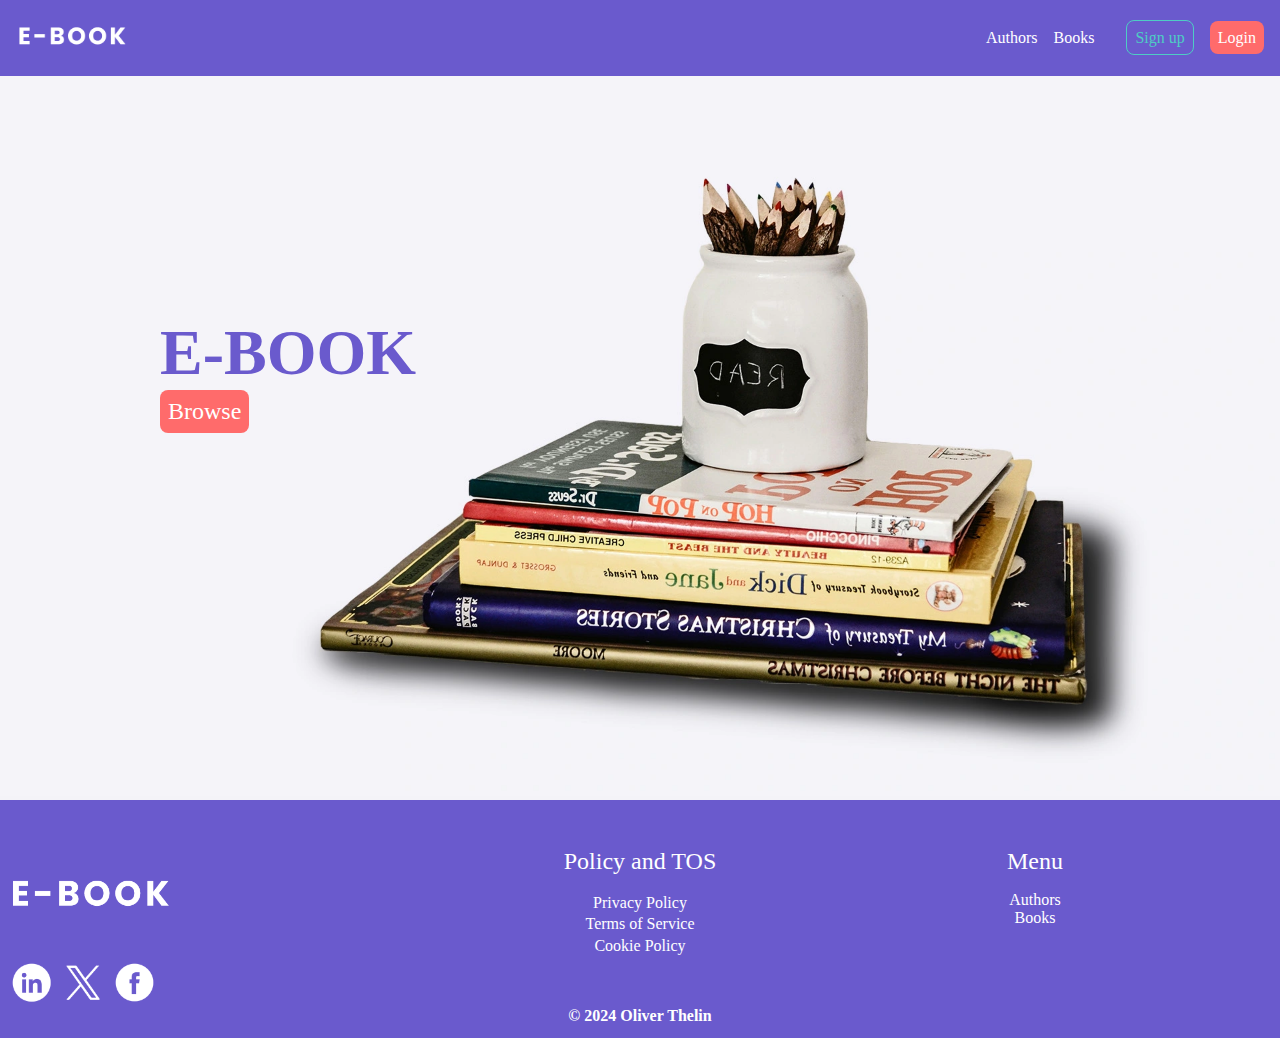
<file: index.html>
<!DOCTYPE html>
<html lang="en">
  <head>
    <meta charset="UTF-8" />
    <meta name="viewport" content="width=device-width, initial-scale=1.0" />
    <link rel="stylesheet" href="css/styles.css" />
    <script src="js/logout.js" type="module"></script>
    <title>E-book</title>
  </head>
  <body>
    <header>
      <section id="header-left">
        <a href="index.html"
          ><img class="logo" src="img/logo.webp" alt="Logo"
        /></a>
      </section>
      <section id="header-right">
        <div class="burger" id="burger">
          <span class="line"></span>
          <span class="line"></span>
          <span class="line"></span>
      </div>
        <nav id="utility-phone">
            <ul>
              <li><a href="admin-dashboard.html" id="admin-li" class="admin-only">Admin dashboard</a></li>
              <li>
                <a href="browse-authors.html" id="authors-li">Authors</a>
              </li>
              <li>
                <a href="loan-now.html" id="books-li">Books</a>
              </li>
                <li><a href="signup.htm" class="logged-out">Sign up</a></li>
                <li><a href="login.htm" class="logged-out">Login</a></li>
                <li><a class="logged-in mobile-logout">Log out</a></li>
                <li><a href="profile.htm" class="logged-in profile-only" id="profile-mobile">Profile</a></li>
            </ul>
        </nav>

        <nav id="utility">
          <ul>
            <li><a href="admin-dashboard.html" id="admin-li" class="admin-only">Admin dashboard</a></li>
            <li>
              <a href="browse-authors.html" id="authors-li">Authors</a>
            </li>
            <li>
              <a href="loan-now.html" id="books-li">Books</a>
            </li>
              <li><a href="signup.htm" class="logged-out" id="signup">Sign up</a></li>
              <li><a href="login.htm" class="logged-out" id="login">Login</a></li>
              <li><button class="logged-in mobile-logout" id="logout">Log out</button></li>
              <li><a href="profile.htm" class="logged-in profile-only" id="profile">Profile</a></li>
          </ul>
      </nav>
      </section>
    </header>
    <main>
      <section id="home">
        <div id="CTA">
          <h1>E-BOOK</h1>
          <a href="loan-now.html"><button class="loan-now">Browse</button></a>
        </div>
        <div id="splash-image">
          <img src="img/UX-splash-image-desktop.webp" alt="Splash image" />
        </div>
        <div id="splash-image-mobile">
          <img src="img/UX-splash-image-mobile.webp" alt="Splash image" />
        </div>
      </section>
    </main>
  </body>
  <footer>
    <div class="logo-footer">
          <img src="img/logo.webp" alt="Logo">
    </div>
    <div class="some">
      <a href="#" id="footer-icons"><img src="img/linkedin.png" alt="LinkedIn"></a>
      <a href="#" id="footer-icons"><img src="img/twitter.png" alt="Twitter"></a>
      <a href="#" id="footer-icons"><img src="img/facebook.png" alt="Facebook"></a>
    </div>
    <ul class="footer-ul">
      <h3>Policy and TOS</h3>
      <li><a href="#">Privacy Policy</a></li>
      <li><a href="#">Terms of Service</a></li>
      <li><a href="#">Cookie Policy</a></li>
    </ul>
    <ul class="footer-menu">
      <h3>Menu</h3>
      <ul>
        <li>
          <a href="browse-authors.html" id="authors-li">Authors</a>
        </li>
        <li>
          <a href="loan-now.html" id="books-li">Books</a>
        </li>
      </ul>
    </ul>
    <p id="copy">&copy; 2024 Oliver Thelin</p>
  </footer>
</html>
</file>
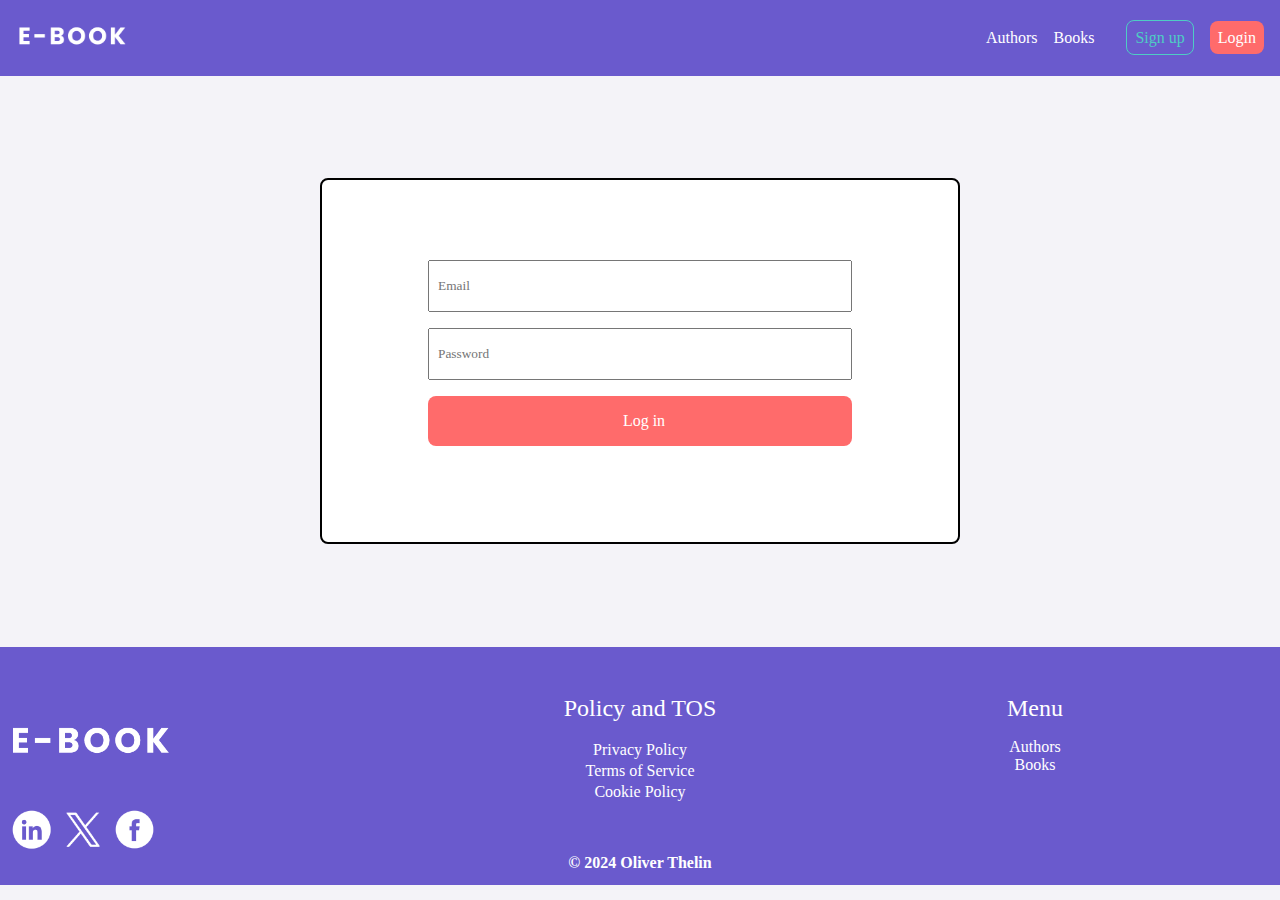
<file: admin-dashboard.html>
<!DOCTYPE html>
<html lang="en">
<head>
    <meta charset="UTF-8">
    <meta name="viewport" content="width=device-width, initial-scale=1.0">
    <link rel="stylesheet" href="css/styles.css" />
    <link rel="stylesheet" href="css/admin.css"/>
    <script src="js/logout.js" type="module"></script>
    <script src="js/admin-page.js" type="module"></script>
    <title>Admin Dashboard</title>
</head>
<body>

    <header>
        <section id="header-left">
          <a href="index.html"
            ><img class="logo" src="img/logo.webp" alt="Logo"
          /></a>
        </section>
        <section id="header-right">
          <div class="burger" id="burger">
            <span class="line"></span>
            <span class="line"></span>
            <span class="line"></span>
        </div>
        <nav id="utility-phone">
            <ul>
              <li><a href="admin-dashboard.html" id="admin-li" class="admin-only">Admin dashboard</a></li>
              <li>
                <a href="browse-authors.html" id="authors-li">Authors</a>
              </li>
              <li>
                <a href="loan-now.html" id="books-li">Books</a>
              </li>
                <li><a href="signup.htm" class="logged-out">Sign up</a></li>
                <li><a href="login.htm" class="logged-out">Login</a></li>
                <li><a class="logged-in mobile-logout">Log out</a></li>
                <li><a href="profile.htm" class="logged-in profile-only" id="profile-mobile">Profile</a></li>
            </ul>
        </nav>

        <nav id="utility">
          <ul>
            <li><a href="admin-dashboard.html" id="admin-li" class="admin-only">Admin dashboard</a></li>
            <li>
              <a href="browse-authors.html" id="authors-li">Authors</a>
            </li>
            <li>
              <a href="loan-now.html" id="books-li">Books</a>
            </li>
              <li><a href="signup.htm" class="logged-out" id="signup">Sign up</a></li>
              <li><a href="login.htm" class="logged-out" id="login">Login</a></li>
              <li><button class="logged-in mobile-logout" id="logout">Log out</button></li>
              <li><a href="profile.htm" class="logged-in profile-only" id="profile">Profile</a></li>
          </ul>
      </nav>
        </section>
      </header>

<main>
    <section id="dashboard">
    <h1>Welcome, Admin!</h1>
    <ul id="admin-panel">
        <li><button><a href="loan-now.html">Manage books</a></button></li>
        <li><button><a href="loan-history.html">Loan history</a></button></li>
    </ul>
    </section>
</main>

</body>
<footer>
    <div class="logo-footer">
          <img src="img/logo.webp" alt="Logo">
    </div>
    <div class="some">
      <a href="#" id="footer-icons"><img src="img/linkedin.png" alt="LinkedIn"></a>
      <a href="#" id="footer-icons"><img src="img/twitter.png" alt="Twitter"></a>
      <a href="#" id="footer-icons"><img src="img/facebook.png" alt="Facebook"></a>
    </div>
    <ul class="footer-ul">
      <h3>Policy and TOS</h3>
      <li><a href="#">Privacy Policy</a></li>
      <li><a href="#">Terms of Service</a></li>
      <li><a href="#">Cookie Policy</a></li>
    </ul>
    <ul class="footer-menu">
      <h3>Menu</h3>
      <ul>
        <li>
          <a href="browse-authors.html" id="authors-li">Authors</a>
        </li>
        <li>
          <a href="loan-now.html" id="books-li">Books</a>
        </li>
      </ul>
    </ul>
    <p id="copy">&copy; 2024 Oliver Thelin</p>
  </footer>
</html>
</file>
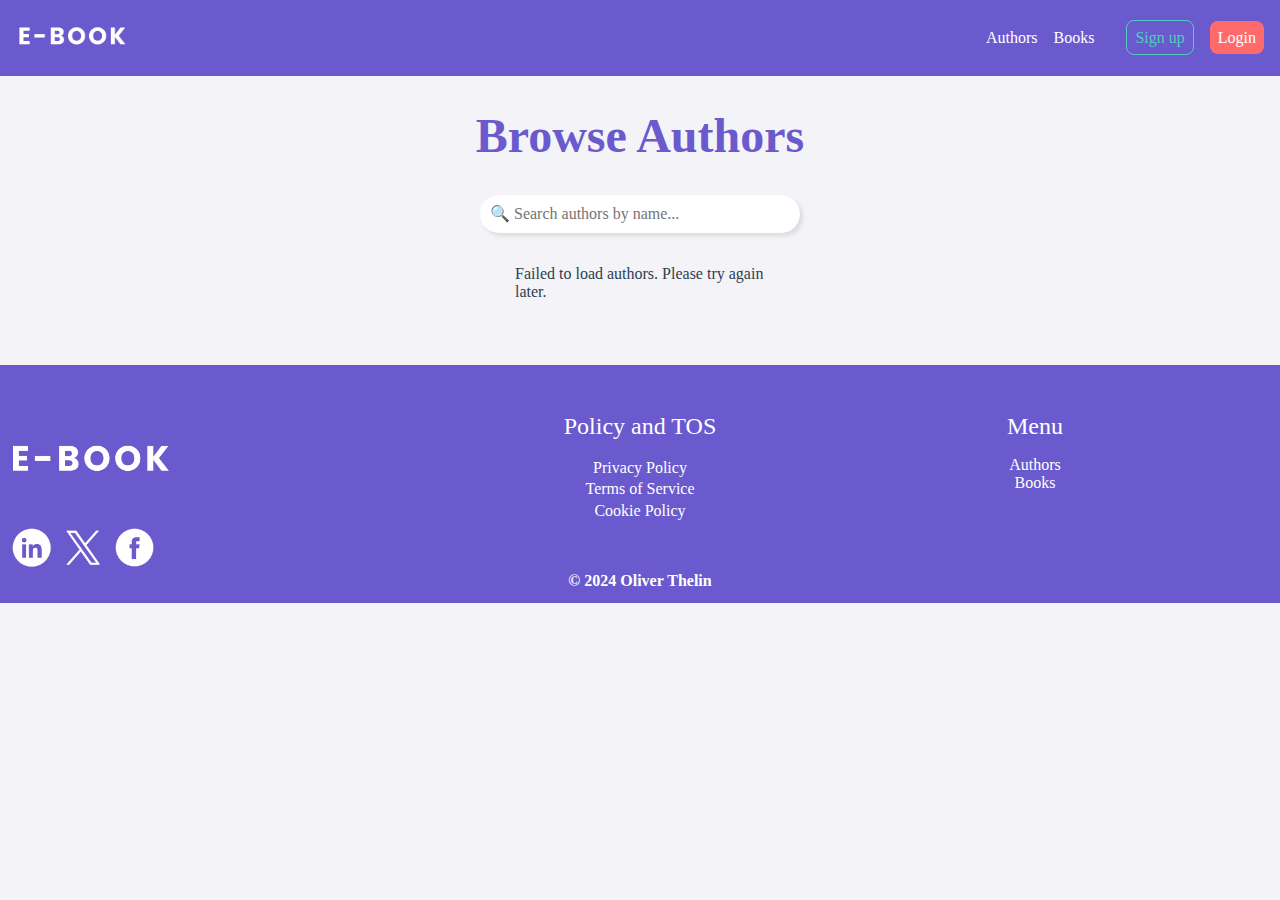
<file: browse-authors.html>
<!DOCTYPE html>
<html lang="en">
<head>
    <meta charset="UTF-8">
    <meta name="viewport" content="width=device-width, initial-scale=1.0">
    <title>Authors</title>
    <script src="js/browse-authors.js" type="module"></script>
    <script src="js/logout.js" type="module"></script>
    <script src="js/common.js" defer></script>
    <link rel="stylesheet" href="css/styles.css">
    <link rel="stylesheet" href="css/authors.css">
</head>
<body>
    <header>
        <section id="header-left">
          <a href="index.html"
            ><img class="logo" src="img/logo.webp" alt="Logo"
          /></a>
        </section>
        <section id="header-right">
            <div class="burger" id="burger">
                <span class="line"></span>
                <span class="line"></span>
                <span class="line"></span>
            </div>
            <nav id="utility-phone">
                <ul>
                  <li><a href="admin-dashboard.html" id="admin-li" class="admin-only">Admin dashboard</a></li>
                  <li>
                    <a href="browse-authors.html" id="authors-li">Authors</a>
                  </li>
                  <li>
                    <a href="loan-now.html" id="books-li">Books</a>
                  </li>
                    <li><a href="signup.htm" class="logged-out">Sign up</a></li>
                    <li><a href="login.htm" class="logged-out">Login</a></li>
                    <li><a class="logged-in mobile-logout">Log out</a></li>
                    <li><a href="profile.htm" class="logged-in profile-only" id="profile-mobile">Profile</a></li>
                </ul>
            </nav>
    
            <nav id="utility">
              <ul>
                <li><a href="admin-dashboard.html" id="admin-li" class="admin-only">Admin dashboard</a></li>
                <li>
                  <a href="browse-authors.html" id="authors-li">Authors</a>
                </li>
                <li>
                  <a href="loan-now.html" id="books-li">Books</a>
                </li>
                  <li><a href="signup.htm" class="logged-out" id="signup">Sign up</a></li>
                  <li><a href="login.htm" class="logged-out" id="login">Login</a></li>
                  <li><button class="logged-in mobile-logout" id="logout">Log out</button></li>
                  <li><a href="profile.htm" class="logged-in profile-only" id="profile">Profile</a></li>
              </ul>
          </nav>
        </section>
      </header>
      <main>
        <section>
            <h1>Browse Authors</h1>
        </section>
        <!-- Author Search Bar -->
        <section id="search-bar">
            <input type="text" id="author-search-input" placeholder="🔍 Search authors by name..." />
        </section>

    <!-- Author List -->
        <section id="author-list"></section>
    </main>
</body>
<footer>
    <div class="logo-footer">
          <img src="img/logo.webp" alt="Logo">
    </div>
    <div class="some">
      <a href="#" id="footer-icons"><img src="img/linkedin.png" alt="LinkedIn"></a>
      <a href="#" id="footer-icons"><img src="img/twitter.png" alt="Twitter"></a>
      <a href="#" id="footer-icons"><img src="img/facebook.png" alt="Facebook"></a>
    </div>
    <ul class="footer-ul">
      <h3>Policy and TOS</h3>
      <li><a href="#">Privacy Policy</a></li>
      <li><a href="#">Terms of Service</a></li>
      <li><a href="#">Cookie Policy</a></li>
    </ul>
    <ul class="footer-menu">
      <h3>Menu</h3>
      <ul>
        <li>
          <a href="browse-authors.html" id="authors-li">Authors</a>
        </li>
        <li>
          <a href="loan-now.html" id="books-li">Books</a>
        </li>
      </ul>
    </ul>
    <p id="copy">&copy; 2024 Oliver Thelin</p>
  </footer>
</html>
</file>
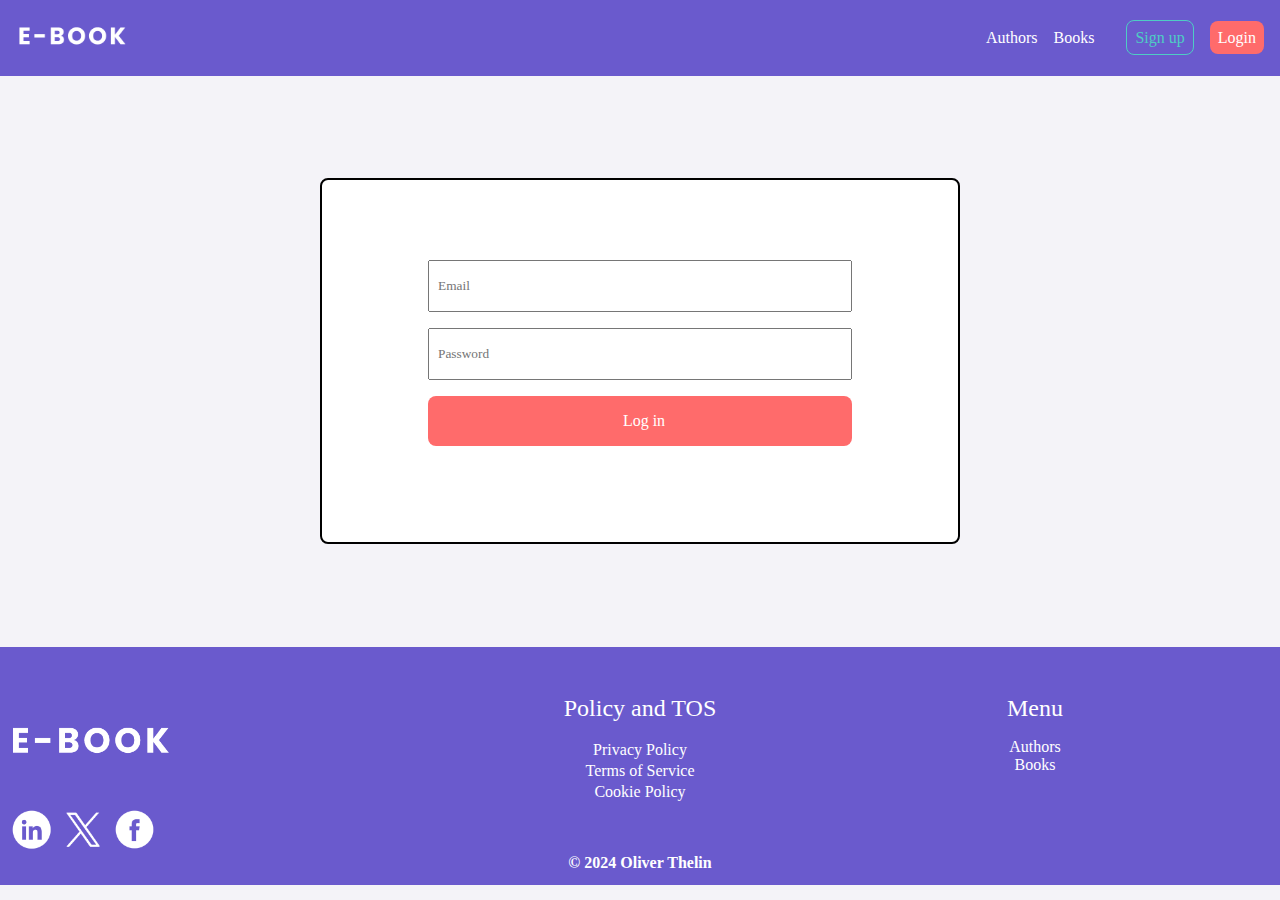
<file: loan-history.html>
<!DOCTYPE html>
<html lang="en">
<head>
    <meta charset="UTF-8">
    <meta name="viewport" content="width=device-width, initial-scale=1.0">
    <title>Loan History</title>
    <link rel="stylesheet" href="css/styles.css">
    <link rel="stylesheet" href="css/loan-history.css">
    <script src="js/logout.js" type="module"></script>
    <script src="js/loan-history.js" type="module"></script>
</head>
<body>

    <header>
        <section id="header-left">
          <a href="index.html"
            ><img class="logo" src="img/logo.webp" alt="Logo"
          /></a>
        </section>
        <section id="header-right">
          <div class="burger" id="burger">
            <span class="line"></span>
            <span class="line"></span>
            <span class="line"></span>
        </div>
        <nav id="utility-phone">
            <ul>
              <li><a href="admin-dashboard.html" id="admin-li" class="admin-only">Admin dashboard</a></li>
              <li>
                <a href="browse-authors.html" id="authors-li">Authors</a>
              </li>
              <li>
                <a href="loan-now.html" id="books-li">Books</a>
              </li>
                <li><a href="signup.htm" class="logged-out">Sign up</a></li>
                <li><a href="login.htm" class="logged-out">Login</a></li>
                <li><a class="logged-in mobile-logout">Log out</a></li>
                <li><a href="profile.htm" class="logged-in profile-only" id="profile-mobile">Profile</a></li>
            </ul>
        </nav>

        <nav id="utility">
          <ul>
            <li><a href="admin-dashboard.html" id="admin-li" class="admin-only">Admin dashboard</a></li>
            <li>
              <a href="browse-authors.html" id="authors-li">Authors</a>
            </li>
            <li>
              <a href="loan-now.html" id="books-li">Books</a>
            </li>
              <li><a href="signup.htm" class="logged-out" id="signup">Sign up</a></li>
              <li><a href="login.htm" class="logged-out" id="login">Login</a></li>
              <li><button class="logged-in mobile-logout" id="logout">Log out</button></li>
              <li><a href="profile.htm" class="logged-in profile-only" id="profile">Profile</a></li>
          </ul>
      </nav>
        </section>
      </header>

<main>
    <section id="dashboard">
        <h1>Loan History</h1>
        <div id="loan-history-container">
            <!-- Loan history content will be dynamically injected here -->
        </div>
    </section>
</main>
</body>
<footer>
    <div class="logo-footer">
          <img src="img/logo.webp" alt="Logo">
    </div>
    <div class="some">
      <a href="#" id="footer-icons"><img src="img/linkedin.png" alt="LinkedIn"></a>
      <a href="#" id="footer-icons"><img src="img/twitter.png" alt="Twitter"></a>
      <a href="#" id="footer-icons"><img src="img/facebook.png" alt="Facebook"></a>
    </div>
    <ul class="footer-ul">
      <h3>Policy and TOS</h3>
      <li><a href="#">Privacy Policy</a></li>
      <li><a href="#">Terms of Service</a></li>
      <li><a href="#">Cookie Policy</a></li>
    </ul>
    <ul class="footer-menu">
      <h3>Menu</h3>
      <ul>
        <li>
          <a href="browse-authors.html" id="authors-li">Authors</a>
        </li>
        <li>
          <a href="loan-now.html" id="books-li">Books</a>
        </li>
      </ul>
    </ul>
    <p id="copy">&copy; 2024 Oliver Thelin</p>
  </footer>
</html>
</file>
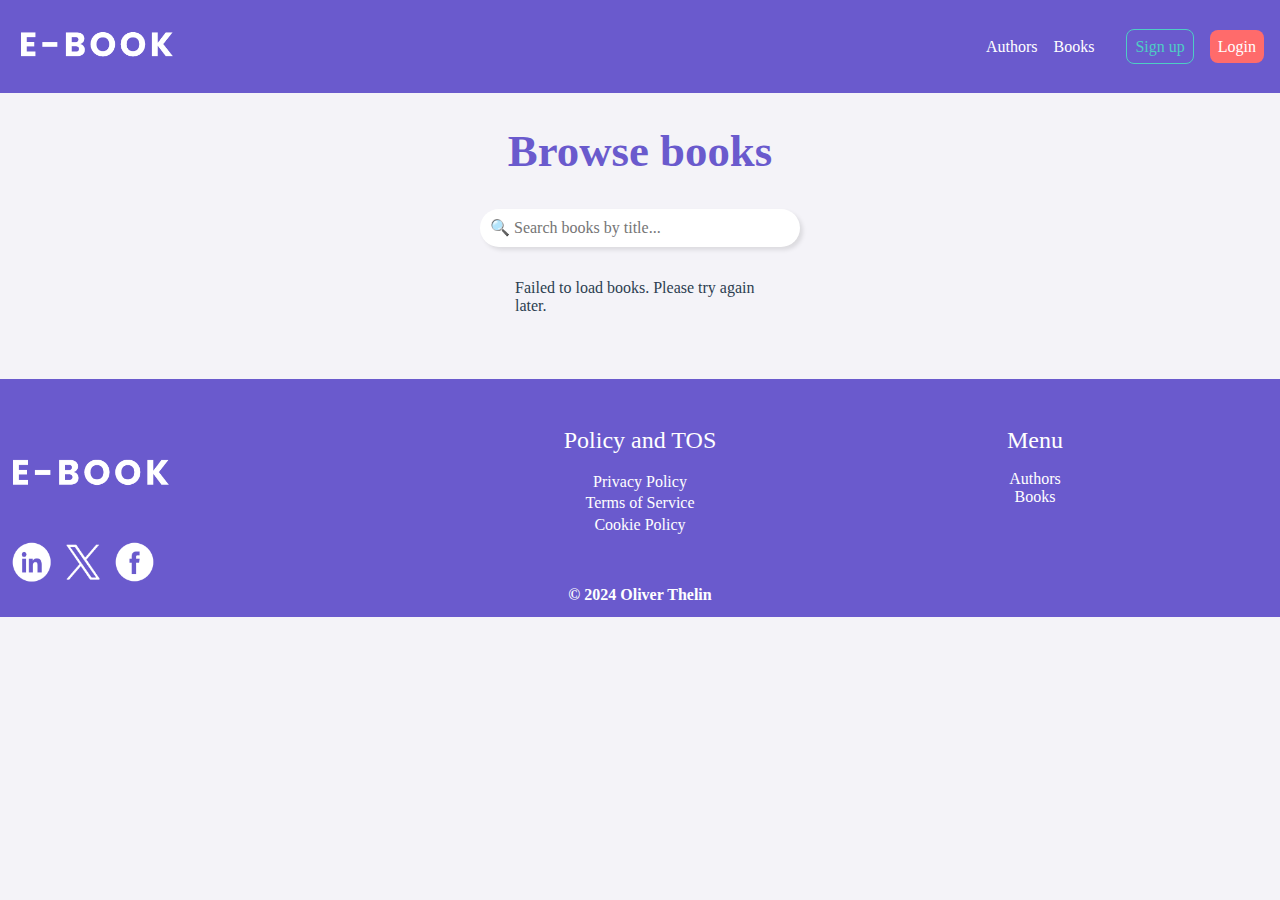
<file: loan-now.html>
<!DOCTYPE html>
<html lang="en">
<head>
    <meta charset="UTF-8">
    <meta name="viewport" content="width=device-width, initial-scale=1.0">
    <title>Books</title>
    <script src="js/browse-books.js" type="module"></script>
    <script src="js/logout.js" type="module"></script>
    <link rel="stylesheet" href="css/styles.css">
    <link rel="stylesheet" href="css/loan.css">
</head>
<body>
    <header>
        <section id="header-left">
          <a href="index.html"
            ><img class="logo" src="img/logo.webp" alt="Logo"
          /></a>
        </section>
        <section id="header-right">
          <div class="burger" id="burger">
            <span class="line"></span>
            <span class="line"></span>
            <span class="line"></span>
        </div>
        <nav id="utility-phone">
          <ul>
            <li><a href="admin-dashboard.html" id="admin-li" class="admin-only">Admin dashboard</a></li>
            <li>
              <a href="browse-authors.html" id="authors-li">Authors</a>
            </li>
            <li>
              <a href="loan-now.html" id="books-li">Books</a>
            </li>
              <li><a href="signup.htm" class="logged-out">Sign up</a></li>
              <li><a href="login.htm" class="logged-out">Login</a></li>
              <li><a class="logged-in mobile-logout">Log out</a></li>
              <li><a href="profile.htm" class="logged-in profile-only" id="profile-mobile">Profile</a></li>
          </ul>
      </nav>

      <nav id="utility">
        <ul>
          <li><a href="admin-dashboard.html" id="admin-li" class="admin-only">Admin dashboard</a></li>
          <li>
            <a href="browse-authors.html" id="authors-li">Authors</a>
          </li>
          <li>
            <a href="loan-now.html" id="books-li">Books</a>
          </li>
            <li><a href="signup.htm" class="logged-out" id="signup">Sign up</a></li>
            <li><a href="login.htm" class="logged-out" id="login">Login</a></li>
            <li><button class="logged-in mobile-logout" id="logout">Log out</button></li>
            <li><a href="profile.htm" class="logged-in profile-only" id="profile">Profile</a></li>
        </ul>
    </nav>
        </section>
      </header>
      <main>
        <section>
          <h1>Browse books</h1>
      </section>
      <!-- Book Title Search Bar -->
      <section id="search-bar">
          <input type="text" id="search-input" placeholder="🔍 Search books by title..." />
      </section>
      <!-- Admin-only section for adding books, authors, and publishers -->
      <section id="admin-section" class="hidden">
    
        <!-- Add Book Form -->
        <form id="add-book-form">
            <h3>Add a New Book</h3>
            <!-- <label for="book-title">Title:</label> -->
            <input type="text" id="book-title" required placeholder="Title" />
    
            <!-- <label for="author-id">Author ID:</label> -->
            <input type="number" id="author-id" required placeholder="Author ID"  />
    
            <!-- <label for="publisher-id">Publisher ID:</label> -->
            <input type="number" id="publisher-id" required placeholder="Publisher ID" />
    
            <!-- <label for="publishing-year">Publishing Year:</label> -->
            <input type="number" id="publishing-year" max="2024" required placeholder="Publishing year" />
    
            <button type="submit" id="submit-book-btn">Add Book</button>
        </form>
    
        <!-- Add Author Form -->
        <form id="add-author-form">
            <h3>Add a New Author</h3>
            <!-- <label for="author-first-name">First Name:</label> -->
            <input type="text" id="author-first-name" required placeholder="First Name"/>
    
            <!-- <label for="author-last-name">Last Name:</label> -->
            <input type="text" id="author-last-name" required Placeholder="Last Name"/>
    
            <button type="submit" id="submit-author-btn">Add Author</button>
        </form>
    
        <!-- Add Publisher Form -->
        <form id="add-publisher-form">
            <h3>Add a New Publisher</h3>
            <!-- <label for="publisher-name">Publisher Name:</label> -->
            <input type="text" id="publisher-name" required placeholder="Publisher name"/>
    
            <button type="submit" id="submit-publisher-btn">Add Publisher</button>
        </form>
    </section>
    

    </section>
      <!-- Book List -->
      <section id="book-list"></section>
    </main>
</body>
<footer>
  <div class="logo-footer">
        <img src="img/logo.webp" alt="Logo">
  </div>
  <div class="some">
    <a href="#" id="footer-icons"><img src="img/linkedin.png" alt="LinkedIn"></a>
    <a href="#" id="footer-icons"><img src="img/twitter.png" alt="Twitter"></a>
    <a href="#" id="footer-icons"><img src="img/facebook.png" alt="Facebook"></a>
  </div>
  <ul class="footer-ul">
    <h3>Policy and TOS</h3>
    <li><a href="#">Privacy Policy</a></li>
    <li><a href="#">Terms of Service</a></li>
    <li><a href="#">Cookie Policy</a></li>
  </ul>
  <ul class="footer-menu">
    <h3>Menu</h3>
    <ul>
      <li>
        <a href="browse-authors.html" id="authors-li">Authors</a>
      </li>
      <li>
        <a href="loan-now.html" id="books-li">Books</a>
      </li>
    </ul>
  </ul>
  <p id="copy">&copy; 2024 Oliver Thelin</p>
</footer>
</html>
</file>
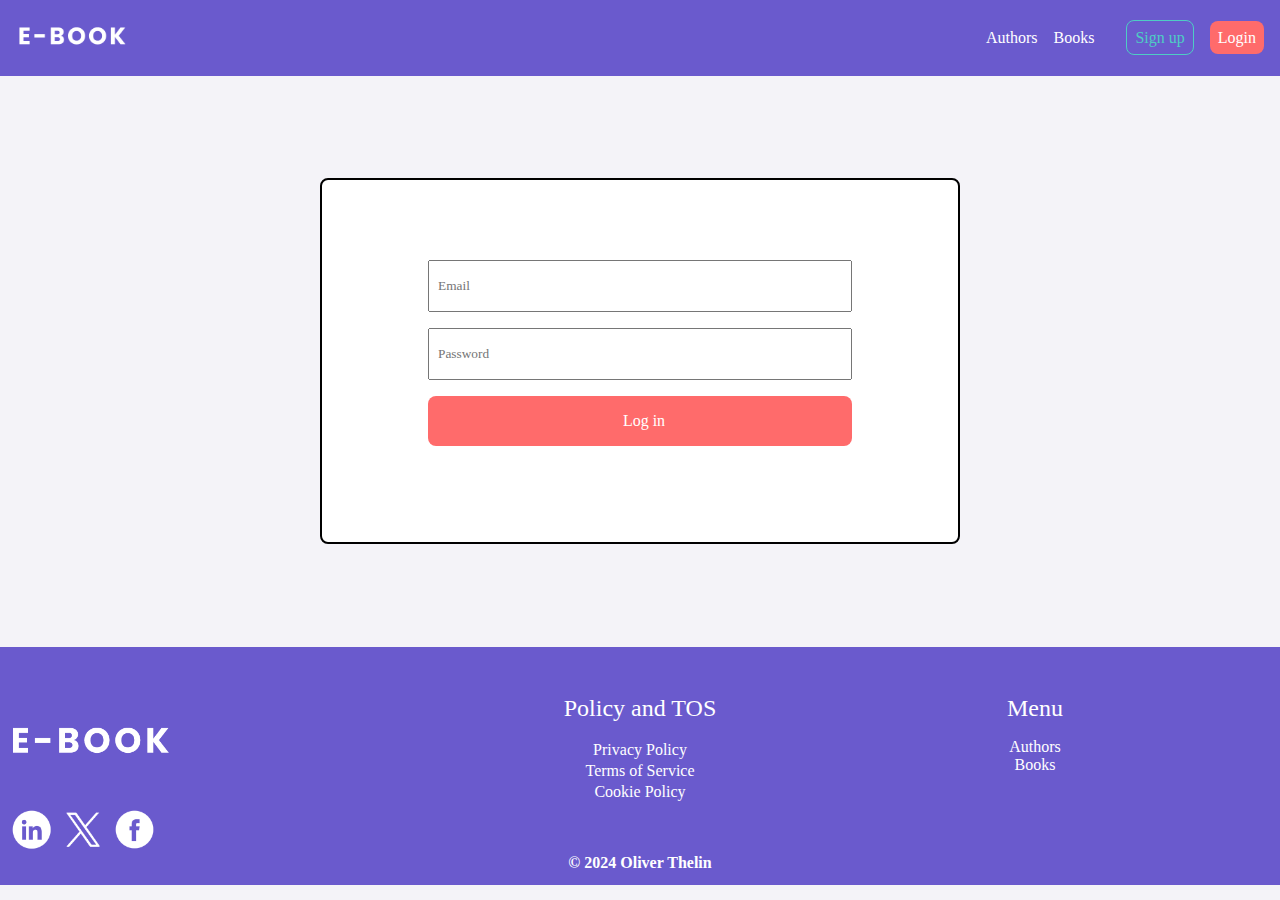
<file: login.htm>
<!DOCTYPE html>
<html lang="en">
<head>
    <meta charset="UTF-8">
    <meta name="viewport" content="width=device-width, initial-scale=1.0">
    <title>E-book - Login</title>
    <link rel="stylesheet" href="css/styles.css">
    <script src="js/login.js" type="module"></script>
</head>
<body>
    <header>
        <section id="header-left">
          <a href="index.html"
            ><img class="logo" src="img/logo.webp" alt="Logo"
          /></a>
        </section>
        <section id="header-right">
            <div class="burger" id="burger">
                <span class="line"></span>
                <span class="line"></span>
                <span class="line"></span>
            </div>
              <nav id="utility-phone">
                  <ul>
                    <li>
                      <a href="browse-authors.html" id="authors-li">Authors</a>
                    </li>
                    <li>
                      <a href="loan-now.html" id="books-li">Books</a>
                    </li>
                      <li><a href="signup.htm" class="logged-out">Sign up</a></li>
                      <li><a href="login.htm" class="logged-out">Login</a></li>
                  </ul>
              </nav>
            <nav id="utility">
                <ul>
                    <li>
                        <a href="browse-authors.html" id="authors-li">Authors</a>
                      </li>
                      <li>
                        <a href="loan-now.html" id="books-li">Books</a>
                      </li>
                    <li><a href="signup.htm" class="logged-out" id="signup">Sign up</a></li>
                    <li><a href="login.htm" class="logged-out" id="login">Login</a></li>
                </ul>
            </nav>
        </section>
      </header>
<main>
    <section id="login-form">
        <form id="frmLogin">
            <div>
                
                <input type="email" id="txtEmail" required placeholder="Email">
            </div>
            <div>
                <input type="password" id="txtPassword" required placeholder="Password">
            </div>
            <div>
                <input type="submit" value="Log in" id="login2">
            </div>
        </form>
    </section>
</main>
<footer>
    <div class="logo-footer">
          <img src="img/logo.webp" alt="Logo">
    </div>
    <div class="some">
      <a href="#" id="footer-icons"><img src="img/linkedin.png" alt="LinkedIn"></a>
      <a href="#" id="footer-icons"><img src="img/twitter.png" alt="Twitter"></a>
      <a href="#" id="footer-icons"><img src="img/facebook.png" alt="Facebook"></a>
    </div>
    <ul class="footer-ul">
      <h3>Policy and TOS</h3>
      <li><a href="#">Privacy Policy</a></li>
      <li><a href="#">Terms of Service</a></li>
      <li><a href="#">Cookie Policy</a></li>
    </ul>
    <ul class="footer-menu">
      <h3>Menu</h3>
      <ul>
        <li>
          <a href="browse-authors.html" id="authors-li">Authors</a>
        </li>
        <li>
          <a href="loan-now.html" id="books-li">Books</a>
        </li>
      </ul>
    </ul>
    <p id="copy">&copy; 2024 Oliver Thelin</p>
  </footer>   
</body>
</html>
</file>
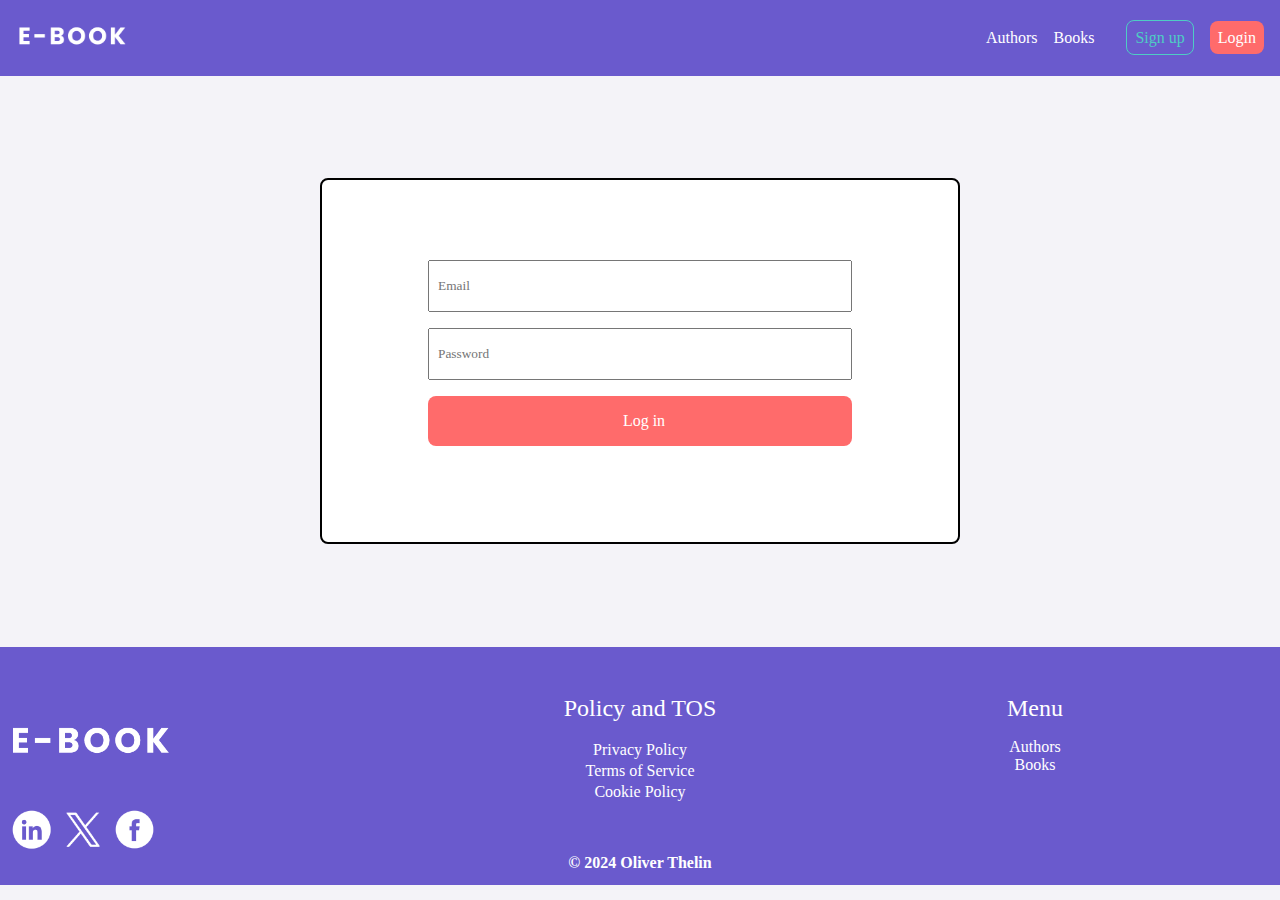
<file: profile.htm>
<!DOCTYPE html>
<html lang="en">
  <head>
    <meta charset="UTF-8" />
    <meta name="viewport" content="width=device-width, initial-scale=1.0" />
    <link rel="stylesheet" href="css/styles.css" />
    <script src="js/logout.js" type="module"></script>
    <script src="js/profile.js" type="module"></script>
    <title>E-book - Profile</title>
  </head>
  <body>
    <header>
      <section id="header-left">
        <a href="index.html"
          ><img class="logo" src="img/logo.webp" alt="Logo"
        /></a>
      </section>
      <section id="header-right">
        <div class="burger" id="burger">
          <span class="line"></span>
          <span class="line"></span>
          <span class="line"></span>
      </div>
        <nav id="utility-phone">
            <ul>
              <li>
                <a href="browse-authors.html" id="authors-li">Authors</a>
              </li>
              <li>
                <a href="loan-now.html" id="books-li">Books</a>
              </li>
                <li><a href="signup.htm" class="logged-out">Sign up</a></li>
                <li><a href="login.htm" class="logged-out">Login</a></li>
                <li><a class="logged-in" id="mobile-logout">Log out</a></li>
                <li><a href="profile.htm" class="logged-in" id="profile-mobile">Profile</a></li>
            </ul>
        </nav>
        <nav id="utility">
          <ul>
            <li>
              <a href="browse-authors.html" id="authors-li">Authors</a>
            </li>
            <li>
              <a href="loan-now.html" id="books-li">Books</a>
            </li>
            <li>
              <a href="signup.htm" class="logged-out" id="signup">Sign up</a>
            </li>
            <li><a href="login.htm" class="logged-out" id="login">Login</a></li>
            <li><button class="logged-in" id="logout">Log out</button></li>
            <li>
              <button href="profile.htm" class="logged-in" id="profile">
                Profile
              </button>
            </li>
          </ul>
        </nav>
      </section>
    </header>
    <main>
      <article id="profile-info">
        <h1>Profile Information</h1>
        <div id="profile-container">
    
            <form id="profile-form">
                <label for="first-name">First Name:</label>
                <input type="text" id="first-name" name="first_name" required readonly>
    
                <label for="last-name">Last Name:</label>
                <input type="text" id="last-name" name="last_name" required readonly>
    
                <label for="email">Email:</label>
                <input type="email" id="email" name="email" required readonly>
    
                <label for="phone">Phone:</label>
                <input type="text" id="phone" name="phone" required readonly>
    
                <label for="birth-date">Birth Date:</label>
                <input type="date" id="birth-date" name="birth_date" required readonly>

                <label for="membership-date">Membership date</label>
                <input type="text" id="membership-date" name="membership_date" readonly>
    
                <label for="address">Address:</label>
                <textarea id="address" name="address" required readonly></textarea>

            </form>
            <button type="submit" id="save-changes-btn" class="profileBtn">Save Changes</button>
            <button id="edit-profile-btn" class="profileBtn">Edit Profile</button>
            <button id="delete-profile-btn" class="deleteBtn">Delete Profile</button>
        </div>
      </article>
    </main>
  </body>
  <footer>
    <div class="logo-footer">
          <img src="img/logo.webp" alt="Logo">
    </div>
    <div class="some">
      <a href="#" id="footer-icons"><img src="img/linkedin.png" alt="LinkedIn"></a>
      <a href="#" id="footer-icons"><img src="img/twitter.png" alt="Twitter"></a>
      <a href="#" id="footer-icons"><img src="img/facebook.png" alt="Facebook"></a>
    </div>
    <ul class="footer-ul">
      <h3>Policy and TOS</h3>
      <li><a href="#">Privacy Policy</a></li>
      <li><a href="#">Terms of Service</a></li>
      <li><a href="#">Cookie Policy</a></li>
    </ul>
    <ul class="footer-menu">
      <h3>Menu</h3>
      <ul>
        <li>
          <a href="browse-authors.html" id="authors-li">Authors</a>
        </li>
        <li>
          <a href="loan-now.html" id="books-li">Books</a>
        </li>
      </ul>
    </ul>
    <p id="copy">&copy; 2024 Oliver Thelin</p>
  </footer>
</html>
</file>
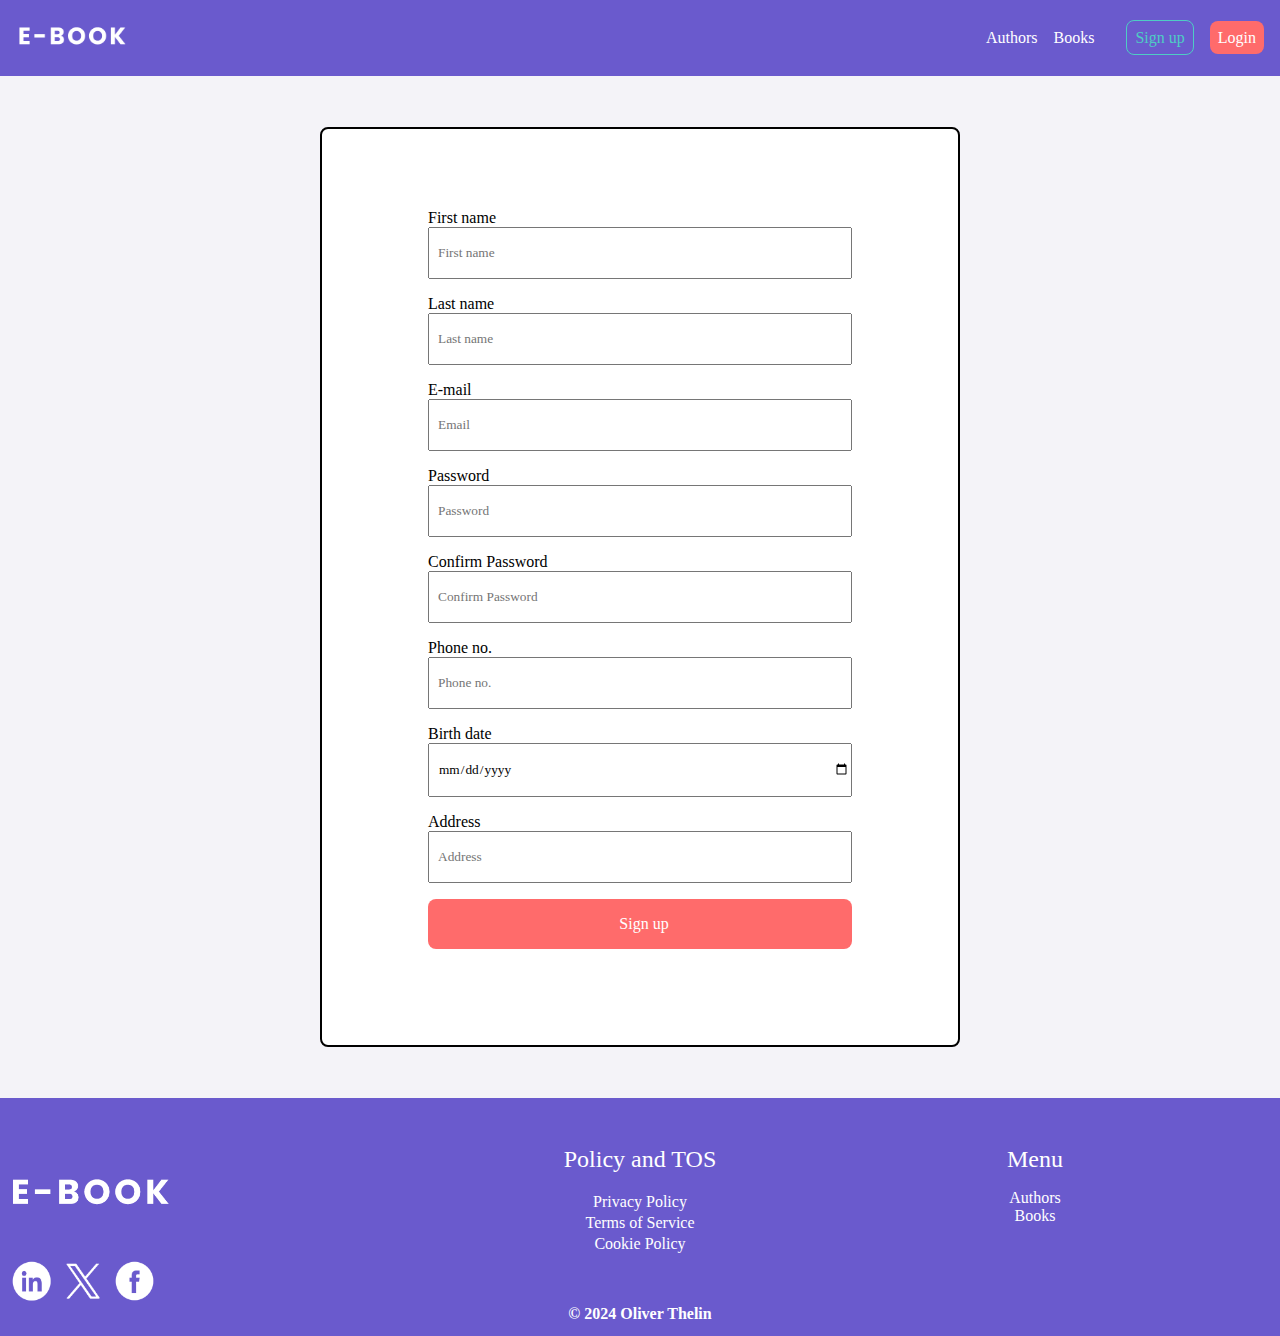
<file: signup.htm>
<!DOCTYPE html>
<html lang="en">
<head>
    <meta charset="UTF-8">
    <meta name="viewport" content="width=device-width, initial-scale=1.0">
    <title>E-book - Signup</title>
    <link rel="stylesheet" href="css/styles.css">
    <script src="js/signup.js" type="module"></script>
</head>
<body>
    <header>
        <section id="header-left">
          <a href="index.html"
            ><img class="logo" src="img/logo.webp" alt="Logo"
          /></a>
        </section>
        <section id="header-right">
            <div class="burger" id="burger">
                <span class="line"></span>
                <span class="line"></span>
                <span class="line"></span>
            </div>
              <nav id="utility-phone">
                  <ul>
                    <li>
                      <a href="browse-authors.html" id="authors-li">Authors</a>
                    </li>
                    <li>
                      <a href="loan-now.html" id="books-li">Books</a>
                    </li>
                      <li><a href="signup.htm" class="logged-out">Sign up</a></li>
                      <li><a href="login.htm" class="logged-out">Login</a></li>
                  </ul>
              </nav>
            <nav id="utility">
                <ul>
                    <li>
                        <a href="browse-authors.html" id="authors-li">Authors</a>
                      </li>
                      <li>
                        <a href="loan-now.html" id="books-li">Books</a>
                      </li>
                    <li><a href="signup.htm" class="logged-out" id="signup">Sign up</a></li>
                    <li><a href="login.htm" class="logged-out" id="login">Login</a></li>
                </ul>
            </nav>
        </section>
      </header>
    <main>
        <section id="signup-form">
            <form id="frmSignup">
                <div>
                    <label for="txtFirstname">First name</label>
                    <input type="text" id="txtFirstname" name="first_name" required placeholder="First name">
                </div>
                <div>
                    <label for="txtLastname">Last name</label>
                    <input type="text" id="txtLastname" name="last_name" required placeholder="Last name">
                </div>
                <div>
                    <label for="txtEmail">E-mail</label>
                    <input type="email" id="txtEmail" nam="email" required placeholder="Email">
                </div>
                <div>
                    <label for="txtPassword">Password</label>
                    <input type="password" id="txtPassword" name="password" required placeholder="Password" pattern="^(?=.*[a-z])(?=.*[A-Z])(?=.*\d)(?=.*[@$!%*?&#])[A-Za-z\d@$!%*?&#]{8,}$" 
                    title="Password must be at least 8 characters long and include lowercase, uppercase, numbers, and special characters.">
                </div>
                <div>
                    <label for="confirmPassword">Confirm Password</label>
                    <input type="password" id="confirmPassword" name="confirmPassword" required placeholder="Confirm Password">
                </div>
                <div>
                    <label for="txtPhone">Phone no.</label>
                <input type="tel" id="txtPhone" name="phone_number" placeholder="Phone no." >
                </div>
                <div>
                <label for="birthDate">Birth date</label>
                <input type="date" id="txtbirthDate" name="birth_date" placeholder="(YYYY-MM-DD)">
                </div>
                <label for="txtAddress">Address</label>
                <input type="Address" id="txtAddress" name="address" placeholder="Address">
                </div>
                <div>
                    <input type="submit" value="Sign up" id="signup2">
                </div>
            </form>
        </section>
    </main>
    <footer>
        <div class="logo-footer">
              <img src="img/logo.webp" alt="Logo">
        </div>
        <div class="some">
          <a href="#" id="footer-icons"><img src="img/linkedin.png" alt="LinkedIn"></a>
          <a href="#" id="footer-icons"><img src="img/twitter.png" alt="Twitter"></a>
          <a href="#" id="footer-icons"><img src="img/facebook.png" alt="Facebook"></a>
        </div>
        <ul class="footer-ul">
          <h3>Policy and TOS</h3>
          <li><a href="#">Privacy Policy</a></li>
          <li><a href="#">Terms of Service</a></li>
          <li><a href="#">Cookie Policy</a></li>
        </ul>
        <ul class="footer-menu">
          <h3>Menu</h3>
          <ul>
            <li>
              <a href="browse-authors.html" id="authors-li">Authors</a>
            </li>
            <li>
              <a href="loan-now.html" id="books-li">Books</a>
            </li>
          </ul>
        </ul>
        <p id="copy">&copy; 2024 Oliver Thelin</p>
      </footer>   
</body>
</html>
</file>
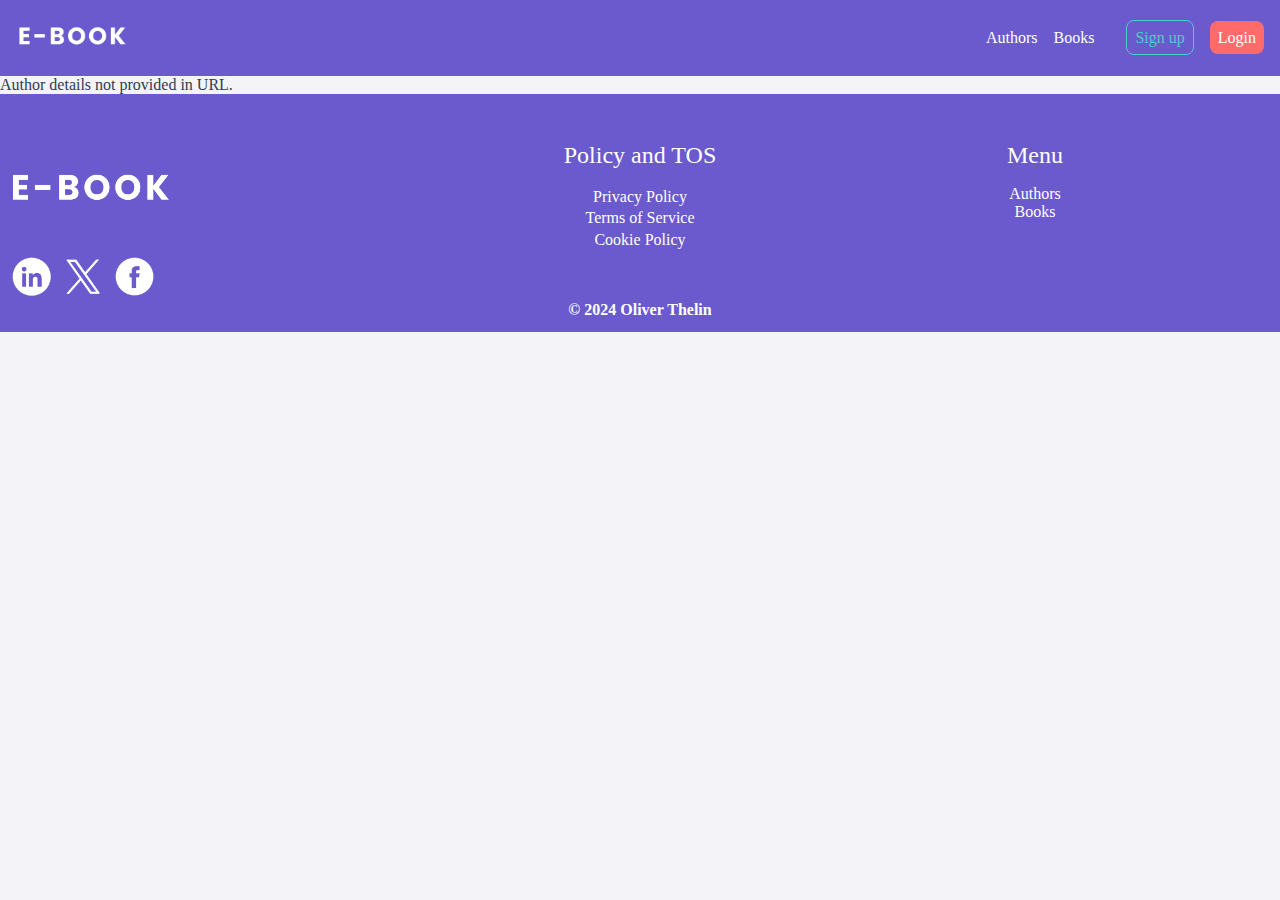
<file: specific-author.html>
<!DOCTYPE html>
<html lang="en">
<head>
    <meta charset="UTF-8">
    <meta name="viewport" content="width=device-width, initial-scale=1.0">
    <title>Author - Single view</title>
    <script src="js/specific-author.js" type="module"></script>
    <script src="js/logout.js" type="module"></script>
    <link rel="stylesheet" href="css/styles.css">
    <link rel="stylesheet" href="css/specific-author.css">
</head>
<body>
    <header>
        <section id="header-left">
          <a href="index.html"
            ><img class="logo" src="img/logo.webp" alt="Logo"
          /></a>
        </section>
        <section id="header-right">
          <div class="burger" id="burger">
            <span class="line"></span>
            <span class="line"></span>
            <span class="line"></span>
        </div>
        <nav id="utility-phone">
          <ul>
            <li><a href="admin-dashboard.html" id="admin-li" class="admin-only">Admin dashboard</a></li>
            <li>
              <a href="browse-authors.html" id="authors-li">Authors</a>
            </li>
            <li>
              <a href="loan-now.html" id="books-li">Books</a>
            </li>
              <li><a href="signup.htm" class="logged-out">Sign up</a></li>
              <li><a href="login.htm" class="logged-out">Login</a></li>
              <li><a class="logged-in mobile-logout">Log out</a></li>
              <li><a href="profile.htm" class="logged-in profile-only" id="profile-mobile">Profile</a></li>
          </ul>
      </nav>

      <nav id="utility">
        <ul>
          <li><a href="admin-dashboard.html" id="admin-li" class="admin-only">Admin dashboard</a></li>
          <li>
            <a href="browse-authors.html" id="authors-li">Authors</a>
          </li>
          <li>
            <a href="loan-now.html" id="books-li">Books</a>
          </li>
            <li><a href="signup.htm" class="logged-out" id="signup">Sign up</a></li>
            <li><a href="login.htm" class="logged-out" id="login">Login</a></li>
            <li><button class="logged-in mobile-logout" id="logout">Log out</button></li>
            <li><a href="profile.htm" class="logged-in profile-only" id="profile">Profile</a></li>
        </ul>
    </nav>
        </section>
      </header>
      <main>
        <section id="specific-author">

        </section>
    </main>
</body>
<footer>
  <div class="logo-footer">
        <img src="img/logo.webp" alt="Logo">
  </div>
  <div class="some">
    <a href="#" id="footer-icons"><img src="img/linkedin.png" alt="LinkedIn"></a>
    <a href="#" id="footer-icons"><img src="img/twitter.png" alt="Twitter"></a>
    <a href="#" id="footer-icons"><img src="img/facebook.png" alt="Facebook"></a>
  </div>
  <ul class="footer-ul">
    <h3>Policy and TOS</h3>
    <li><a href="#">Privacy Policy</a></li>
    <li><a href="#">Terms of Service</a></li>
    <li><a href="#">Cookie Policy</a></li>
  </ul>
  <ul class="footer-menu">
    <h3>Menu</h3>
    <ul>
      <li>
        <a href="browse-authors.html" id="authors-li">Authors</a>
      </li>
      <li>
        <a href="loan-now.html" id="books-li">Books</a>
      </li>
    </ul>
  </ul>
  <p id="copy">&copy; 2024 Oliver Thelin</p>
</footer>
</html>
</file>
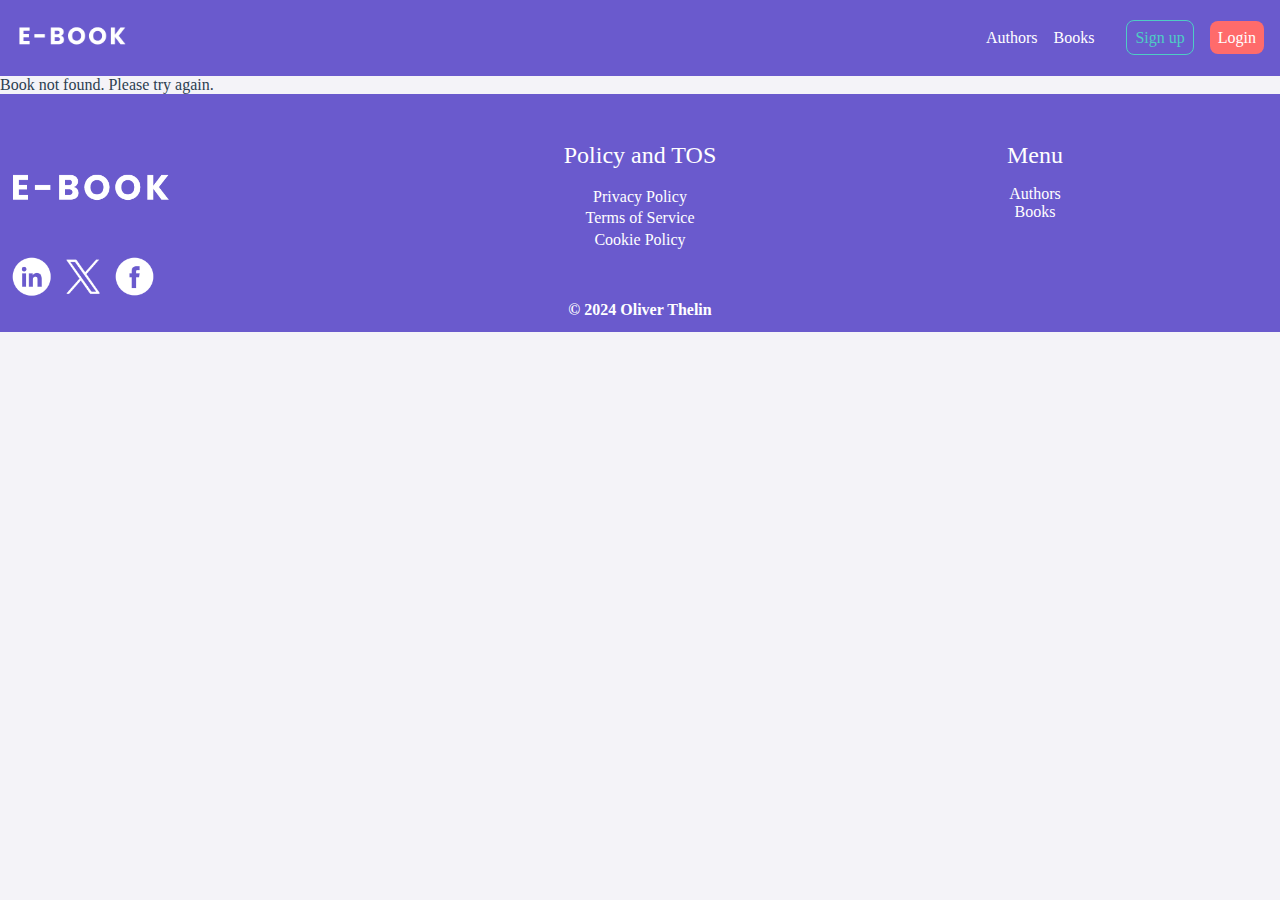
<file: specific-book.htm>
<!DOCTYPE html>
<html lang="en">
<head>
    <meta charset="UTF-8">
    <meta name="viewport" content="width=device-width, initial-scale=1.0">
    <title>Book - Single view</title>
    <script src="js/specific-book.js" type="module"></script>
    <script src="js/logout.js" type="module"></script>
    <link rel="stylesheet" href="css/styles.css">
    <link rel="stylesheet" href="css/specific-book.css">
</head>
<body>
    <header>
        <section id="header-left">
          <a href="index.html"
            ><img class="logo" src="img/logo.webp" alt="Logo"
          /></a>
        </section>
        <section id="header-right">
          <div class="burger" id="burger">
            <span class="line"></span>
            <span class="line"></span>
            <span class="line"></span>
        </div>
        <nav id="utility-phone">
          <ul>
            <li><a href="admin-dashboard.html" id="admin-li" class="admin-only">Admin dashboard</a></li>
            <li>
              <a href="browse-authors.html" id="authors-li">Authors</a>
            </li>
            <li>
              <a href="loan-now.html" id="books-li">Books</a>
            </li>
              <li><a href="signup.htm" class="logged-out">Sign up</a></li>
              <li><a href="login.htm" class="logged-out">Login</a></li>
              <li><a class="logged-in mobile-logout">Log out</a></li>
              <li><a href="profile.htm" class="logged-in profile-only" id="profile-mobile">Profile</a></li>
          </ul>
      </nav>

      <nav id="utility">
        <ul>
          <li><a href="admin-dashboard.html" id="admin-li" class="admin-only">Admin dashboard</a></li>
          <li>
            <a href="browse-authors.html" id="authors-li">Authors</a>
          </li>
          <li>
            <a href="loan-now.html" id="books-li">Books</a>
          </li>
            <li><a href="signup.htm" class="logged-out" id="signup">Sign up</a></li>
            <li><a href="login.htm" class="logged-out" id="login">Login</a></li>
            <li><button class="logged-in mobile-logout" id="logout">Log out</button></li>
            <li><a href="profile.htm" class="logged-in profile-only" id="profile">Profile</a></li>
        </ul>
    </nav>
        </section>
      </header>
      <main>
        <section id="specific-book">

        </section>
    </main>
</body>
<footer>
  <div class="logo-footer">
        <img src="img/logo.webp" alt="Logo">
  </div>
  <div class="some">
    <a href="#" id="footer-icons"><img src="img/linkedin.png" alt="LinkedIn"></a>
    <a href="#" id="footer-icons"><img src="img/twitter.png" alt="Twitter"></a>
    <a href="#" id="footer-icons"><img src="img/facebook.png" alt="Facebook"></a>
  </div>
  <ul class="footer-ul">
    <h3>Policy and TOS</h3>
    <li><a href="#">Privacy Policy</a></li>
    <li><a href="#">Terms of Service</a></li>
    <li><a href="#">Cookie Policy</a></li>
  </ul>
  <ul class="footer-menu">
    <h3>Menu</h3>
    <ul>
      <li>
        <a href="browse-authors.html" id="authors-li">Authors</a>
      </li>
      <li>
        <a href="loan-now.html" id="books-li">Books</a>
      </li>
    </ul>
  </ul>
  <p id="copy">&copy; 2024 Oliver Thelin</p>
</footer>
</html>
</file>
<file: css/styles.css>
@import url('variables.css');
@import url('login.css');
@import url('signup.css');
@import url('profile.css');

* {
    margin:0;
    padding:0;
    font-family: var(--font-family);
}

body {
    background-color: var(--background-color);
}

header {
    background-color: var(--primary-color);
    color: var(--text-color);
    padding: var(--header-padding);
    display:grid;
    grid-template-columns: 1fr 1fr 1fr;
    position: sticky;
    top:0;
    padding:1rem;
    z-index:999;
}

#home {
    display: grid;
    grid-template-columns: 1fr 2fr 1fr;
    grid-template-rows: 1fr 1fr 1fr;
}

#splash-image {
    width:100%;
    max-width: 100%;
    height:auto;
    display: none;
}

#splash-image-mobile {
    display:block;
    grid-column:1/4;
    grid-row:1/4;
    position: relative;
    width:80%;
    margin-left:auto;
    margin-right:auto;
}

#header-left > a > img {
    width:100%;
}

#header-right {
grid-column: 4;
align-content:center;
}

#utility li {
    list-style:none;
    align-content:center;
}

#utility ul {
    display:flex;
    gap:1rem;
}

#login {
    background-color: var(--secondary-color);
    color:#ffff;
    padding:0.5rem;
    border:none;
    border-color: var(--secondary-color);
    border-radius:0.5rem;
    font-size: 1rem;
    text-decoration: none;
}

#login:hover {
    cursor:pointer;
    background-color: #e25d5d;
}

#profile {
    background-color: var(--secondary-color);
    color:#ffff;
    padding:0.5rem;
    border:none;
    border-color: var(--secondary-color);
    border-radius:0.5rem;
    font-size: 1rem;
    text-decoration: none;
}

#profile:hover {
    cursor:pointer;
    background-color: #e25d5d;
}

#logout {
    background-color: transparent;
    border: 1px solid var(--accent-color);
    color:var(--accent-color);
    padding:0.5rem;
    border-radius:0.5rem;
    font-size: 1rem;
    margin-left:1rem;
    text-decoration: none;
}

#logout:hover {
    background-color: var(--accent-color);
    color:#ffff;
    cursor:pointer;
}

#signup {
    background-color: transparent;
    border: 1px solid var(--accent-color);
    color:var(--accent-color);
    padding:0.5rem;
    border-radius:0.5rem;
    font-size: 1rem;
    margin-bottom:1rem;
    text-decoration: none;
}

#signup:hover {
    background-color: var(--accent-color);
    color:#ffff;
    cursor:pointer;
}


#home img {
    max-width:100%;
    width:100%;
}

#CTA h1 {
    color:var(--primary-color)!important;
    font-size:clamp(3.5rem, 5vw, 6rem)!important;
    text-align: center;
}

h1 {
    color:var(--primary-color);
    font-weight:700;
    font-size: clamp(2.5rem, 3.5vw, 3rem); 
}

h2 {
    font-size: 2.5rem;
    color:var(--depth-color);
    font-weight:500;
    font-size: clamp(1.8rem, 3vw, 2.5rem); 
}

h3 {
    color:var(--text-color);
    font-weight:300;
    font-size: clamp(1.5rem, 2vw, 1.5rem); 
}

h4 {
    color:var(--text-color);
    font-weight:300;
    font-size: clamp(1.2rem, 1.8vw, 1.4rem); 
}

p {
    color:var(--text-color);
    font-size: clamp(1rem, 1.5vw, 1rem); 
}

#CTA {
    grid-column: 2;
    grid-row:1/3;
    display: flex;
    flex-direction: column;
    align-items: center;
    justify-content: center;
    z-index:99;
}


.loan-now {
    background-color: var(--secondary-color);
    color:#ffff;
    padding:0.5rem;
    border:none;
    border-radius:0.5rem;
    font-size: 1.5rem;
}

.loan-now:hover {
    cursor:pointer;
    background-color: #e25d5d;
}

/* Footer css start*/ 
footer {
    background-color: var(--primary-color);;
    color: white;
    text-align: center;
    margin-top: auto;
    padding:2rem;
}

footer div {
    margin-bottom: var(--margin);
}

footer img {
    max-height: var(--icon-size);
    margin: 0 var(--margin);
}

footer a {
    color: var(--text-color-light);
    text-decoration: none;
}

footer ul {
    list-style: none;
    padding: 0;
    margin: var(--margin) 0;
}

footer ul li {
    display: inline;
    margin: 0 var(--margin);
}

footer p {
    font-size: var(--footer-font-size);
    line-height: var(--line-height);
    margin: 0.3125rem 0;
}

footer p:last-child {
    font-weight: bold;
    margin-top: var(--margin);
}

footer p {
    color:white;
}

#copy {
    color: white;
}

.footer-menu{
    color: white;
}
    
#footer-icons img {
    border-radius: 1.5rem;
    margin:0;
}

.footer-ul {
    display: flex;
    flex-direction: column;
}

.footer-ul li {
    padding-top:0.2rem;
}

.logo-footer {
    display: flex;
    place-content: center;
}
.logo-footer img {
    width:35%;
}

.footer-menu h3 {
    color:white;
    margin-bottom:0.5rem;
    margin-top:1rem;
}

.footer-ul h3 {
    color:white;
    margin-bottom:0.5rem;
    margin-top:1rem;
}

.footer-menu ul {
    display: flex;
    flex-direction: column;
    margin-bottom:2rem;
}

.some img {
    width:15%;
}


/* Footer end */

@media screen and (min-width:750px) {
    #header-left > a > img {
        width:35%;
    }

    #splash-image-mobile {
        display:none;
    }
}

@media screen and (min-width:1024px) {

    #signup {
        background-color: transparent;
        border: 1px solid var(--accent-color);
        color:var(--accent-color);
        padding:0.5rem;
        border-radius:0.5rem;
        font-size: 1rem;
        margin-left:1rem;
        text-decoration: none;
    }

    #CTA h1 {
        color:var(--text-color);
        font-size:var(--font-size-title)
    }

    #home {
        position:relative;
        grid-template-columns: 1fr 1fr 1fr;
        grid-template-rows:1fr;
    }
    
    #CTA {
        position:absolute;
        grid-column: 1;
        grid-row:1;
        margin-top:15rem;
        margin-left:10rem;
        display: block;
    }

    #splash-image {
        display:block;
        grid-column: 1/5;
    }

    .burger {
        display: none!important;
    }

    #utility-phone {
        display:none!important;
    }
    #utility {
        display:block!important;
    }


    /* Footer */

    footer > * {
        width: 100%;
    }
    
    footer {
        display:grid;
        grid-template-columns: 3fr 2fr 3fr;
        padding:0.5rem;
        padding-top:2rem;
    }
    
    .logo-footer{
        float:left;
        grid-column:1;
        grid-row:1;
        text-align:left;
        display: block;
    }
    
    .logo-footer img {
        margin:0;
    }
    
    .some {
        grid-column:1;
        text-align:left;
    }
    
    .footer-ul {
        grid-column:2;
        grid-row:1;
        margin-top:0;
    }

    .footer-ul h3 {
        margin-bottom:1rem;
    }

    .footer-menu {
        grid-column: 3;
        grid-row:1;
    }
    .footer-menu h3 {
        margin-bottom:1rem;
    }
    
    #copy {
        grid-column:2;
        margin-top:3rem;
    }

    .some img {
        width:10%;
        }
}

.hidden {
    display: none;
}

#admin-section.hidden {
    display: none;
}

.error {
    color: var(--colorError);
}

#books-li {
    color:white;
    text-decoration: none;
}

#books-li:hover {
    cursor: pointer;
    color:rgb(227, 223, 223);
}

#authors-li {
    color:white;
    text-decoration: none;
}

#authors-li:hover {
    color:rgb(227, 223, 223);
    text-decoration: none;
}

#admin-li {
    color:white;
    text-decoration: none;
}

#admin-li:hover {
    color:rgb(227, 223, 223);
    cursor: pointer;
}


/* Burger Menu */

.burger {
    display: flex;
    cursor: pointer;
    flex-direction: column;
    gap: 5px;
}

.burger .line {
    width: 25px;
    height: 3px;
    background-color: white;
    border-radius: 2px;
    transition: 0.3s;
}

.burger.active .line:nth-child(1) {
    transform: translateY(8px) rotate(45deg);
}

.burger.active .line:nth-child(2) {
    opacity: 0;
}

.burger.active .line:nth-child(3) {
    transform: translateY(-8px) rotate(-45deg);
}

#utility-phone {
    display: flex;
    flex-direction: column;
    gap: 2rem;
    background-color: var(--depth-color);
    position: absolute;
    top: 60px;
    right: 0;
    width: 200px;
    padding: 20px;
    border-radius: 8px;
    margin-top:1rem;
}

#utility-phone.open {
    display: flex;
}

#utility-phone ul {
    display: flex;
    flex-direction: column;
    gap:1.5rem;
    list-style: none;
}

#utility-phone a {
    color:white;
    text-decoration: none;
}

#utility-phone a:hover {
    color:rgb(227, 223, 223);
}

#utility-phone {
    display:none;
}

#utility-phone.open {
    transform: translateX(0);
}

#utility {
    display:none;
}
</file>
<file: css/admin.css>
@import url('variables.css');

#dashboard {
    display: grid;
    grid-template-columns: 1fr 1fr 1fr;
}

#admin-panel {
    grid-column: 2;
    margin-bottom:20rem;
}

#dashboard h1 {
    text-align: center;
    grid-column: 2;
    margin-top:6rem;
}

#admin-panel li {
    list-style: none;
    text-align: center;
}

#admin-panel li a {
    text-decoration: none;
    color:white;
}

#admin-panel button {
    background-color: var(--secondary-color);
    color:#ffff;
    padding:0.5rem;
    border:none;
    border-radius:0.5rem;
    font-size: 1.5rem;
    margin:0.5rem;
}

#admin-panel button:hover {
    cursor:pointer;
    background-color: #e25d5d;
}
</file>
<file: css/authors.css>
@import url('variables.css');

h1 {
    color:var(--primary-color);
    text-align: center;
    font-size:3rem;
    margin-top:2rem;
}

#author-search-input {
    width: 300px;
    padding: 10px;
    font-size: 16px;
    border-radius:2rem;
    border:none;
    box-shadow: 3px 3px 4px  rgba(0,0,0,.1);
}


#search-bar {
    text-align: center;
    margin-bottom: 2rem;
    margin-top:2rem;
}

#author-list{
    display: grid;
    justify-items: center;
    grid-template-columns: repeat(auto-fit, minmax(250px, 5em));
    gap: 3em;
    margin-top: var(--bigMargin);
    justify-content: center;
    margin-bottom:4rem;
}

.author-card img {
    margin-bottom: 1em;
    width: 15em;
}

.book-item:hover {
    cursor:pointer;
    scale: 1.02;
}

.author-card {
    background-color:white;
    padding:0.5rem;
    border-radius:0.5rem;
}
</file>
<file: css/loan-history.css>
#loan-history-container {
    padding: 20px;
}

.book-loan-history {
    border: 1px solid #ccc;
    border-radius: 5px;
    padding: 20px;
    background-color: #fff;
    margin-bottom: 20px;
}

.book-details {
    display: flex;
    align-items: center;
    margin-bottom: 15px;
}

.book-cover {
    width: 100px;
    height: auto;
    margin-right: 20px;
}

.book-info h3 {
    margin-bottom: 5px;
}

#dashboard h1 {
    text-align: center;
    margin-top:2rem;
}

table.loan-history-table {
    width: 100%;
    border-collapse: collapse;
}

table.loan-history-table th, table.loan-history-table td {
    border: 1px solid #ddd;
    padding: 10px;
    text-align: center;
}

table.loan-history-table th {
    background-color: #333;
    color: white;
}
</file>
<file: css/loan.css>
@import url('variables.css');

h1 {
    text-align: center;
    margin-top:2rem;
}

#search-bar {
    text-align: center;
    margin-bottom: 2rem;
    margin-top:2rem;
}

#search-input {
    width: 300px;
    padding: 10px;
    font-size: 16px;
    border-radius:2rem;
    border:none;
    box-shadow: 3px 3px 4px  rgba(0,0,0,.1);
}

#search-btn {
    padding: 10px 20px;
    font-size: 16px;
    cursor: pointer;
}

#book-list{
    display: grid;
    justify-items: center;
    grid-template-columns: repeat(auto-fit, minmax(250px, 5em));
    gap: 3em;
    margin-top: var(--bigMargin);
    justify-content: center;
    margin-bottom:4rem;
}

.book-item img {
    margin-bottom: 1em;
    width: 15em;
}

.book-item h3 {
    margin: 0;
    font-size: 18px;
    color: var(--text-color);
}

.book-item p {
    margin: 5px 0 0 0;
    font-size: 14px;
    color: var(--text-color);
}

.book-item:hover {
    cursor:pointer;
    scale: 1.02;
}

.book-item {
    background-color:white;
    padding:0.5rem;
    border-radius:0.5rem;
}

#admin-section {
    display: flex;
    flex-direction: column;
    background-color:var(--secondary-color);
    padding:4rem;
    margin-inline:2rem;
    border-radius:0.5rem;
    margin-bottom:2rem;
}

#admin-section button {
    background-color: var(--accent-color);
    border: 1px solid var(--accent-color);
    color:white;
    padding:0.5rem;
    border-radius:0.5rem;
    font-size: 1rem;
    text-decoration: none;
    width:50%;
    margin-right:auto;
    margin-left:auto;
    margin-block:1rem;
}

#admin-section button:hover {
    background-color: #44b1aa;
    border: 1px solid #44b1aa;;
    cursor:pointer;
}

#admin-section label {
    margin-right:0.5rem;
    width:50%;
    margin-left:auto;
    margin-right:auto;
    color:white;
}

#admin-section input{
    width:50%;
    margin-left:auto;
    margin-right:auto;
}

#admin-section h3 {
    color:white;
    text-align:center;
}

#add-book-form, #add-author-form, #add-publisher-form {
    display: flex;
    flex-direction: column;
}

@media screen and (min-width:750px) {

    #header-left > a > img {
        width: 50%;
    }
}


/* Desktop */
@media screen and (min-width:1024px) {

    #admin-section {
        display: grid;
        grid-template-columns: 1fr;
        gap: 1em;
        justify-content: center;
        margin-bottom:1rem;
        margin-inline:4rem;
        padding-block:4rem;
        color:white;
        background-color: var(--secondary-color);
        border-radius: 1rem;
    }

    #add-book-form, #add-author-form, #add-publisher-form {
        display: grid;
        grid-template-columns: 5fr 2fr 2fr 2fr 2fr 4fr;
        grid-template-rows: 1fr;
        gap:1rem;
    }

    #add-book-form {
        grid-row: 1;
    }

    #add-book-form input, #add-book-form label {
        width:100%;
    }

    #add-author-form {
        grid-row: 2;
    }

    #add-publisher-form {
        grid-row: 3;
    }

    #admin-section button {
        margin-left:1rem;
        max-width:100%;
        grid-column: 6;
        grid-row:1;
        margin-left:auto;
        margin-right:auto;
        margin-block:0;
    }

    #admin-section input{
        width:100%;
        height:2rem;
        padding-left:0.5rem;
    }

    #admin-section h3 {
        margin-right:2rem;
        text-align:left;
        grid-column: 1;
    }

}
</file>
<file: css/specific-author.css>
@import url('variables.css');

#specific-author img {
    width:100%;
    max-width:30rem;
    grid-column:1;
    object-fit:cover;
}

.author-content {
    display:grid;
    grid-template-columns: 1fr;
    padding:2rem;
    margin:4rem;
    border-radius:1rem;
    background-color: white;
    place-self:center;
    gap:0;
}

.author-details {
    display: flex;
    flex-direction: column;
    padding-top:1rem;
}

.author-details p {
    padding-top:0.5rem;
}

#specific-author .books-section {
    margin:4rem;
}

#specific-author .books-section h3 {
    margin-bottom:1rem;

}

#specific-author .books-list {
    display:grid;
    grid-template-columns: 1fr;
}

#specific-author .book-card {
    display:flex;
    flex-direction: column;
    background-color:white;
    border-radius:0.5rem;
    width:100%;
    margin-bottom:2rem;
}
#specific-author .book-card img {
    max-width:100%;
}


#specific-author .book-card h4 {
padding:1rem;
}

@media screen and (min-width:1024px) {
    .author-content {
        display:grid;
        grid-template-columns: 1fr 1fr;
        padding:2rem;
        margin:4rem;
        border-radius:1rem;
        background-color: white;
        place-self:center;
        gap:0;
    }

    .author-details {
        padding-top:4rem;
        padding-left:1rem;
    }

    .author-details p {
        padding-top:2rem;
    }

    #specific-author .books-list {
        display:grid;
        grid-template-columns: repeat(4, 1fr);
    }

    #specific-author .book-card {
        width:80%;
        margin:1rem;
    }
}
</file>
<file: css/specific-book.css>
@import url('variables.css');

.image-wrapper img {
    width:100%;
    max-width:25rem;
    grid-column:1;
}

.book-container {
    display:grid;
    grid-template-columns: 1fr;
    padding:1rem;
    margin:4rem;
    border-radius:1rem;
    background-color: white;
    place-self:center;
}

.info-wrapper {
    display: flex;
    flex-direction: column;
    padding-top:2rem;
}

.info-wrapper h3 {
    padding-top:0.5rem;
}

.info-wrapper h2 {
    padding-top:1rem;
}

.borrow-button {
    background-color: var(--secondary-color);
    color:#ffff;
    padding:0.5rem;
    border:none;
    border-color: var(--secondary-color);
    border-radius:0.5rem;
    font-size: 1rem;
    text-decoration: none;
    margin-top:2rem;
    width:100%;
}

.borrow-button:hover {
    cursor:pointer;
    background-color: #e25d5d;
}


@media screen and (min-width:750px) {
    .book-container {
        display:grid;
        grid-template-columns: 1fr 1fr;
        padding:2rem;
        margin:4rem;
        border-radius:1rem;
        background-color: white;
        place-self:center;
        gap:4rem;
    }

    .info-wrapper h3 {
        padding-top:1rem;
    }
    
    .info-wrapper h2 {
        padding-top:3rem;
    }

    .info-wrapper {
        padding-top:4rem;
    }

    .borrow-button {
        width:200px;
    }
}
</file>
